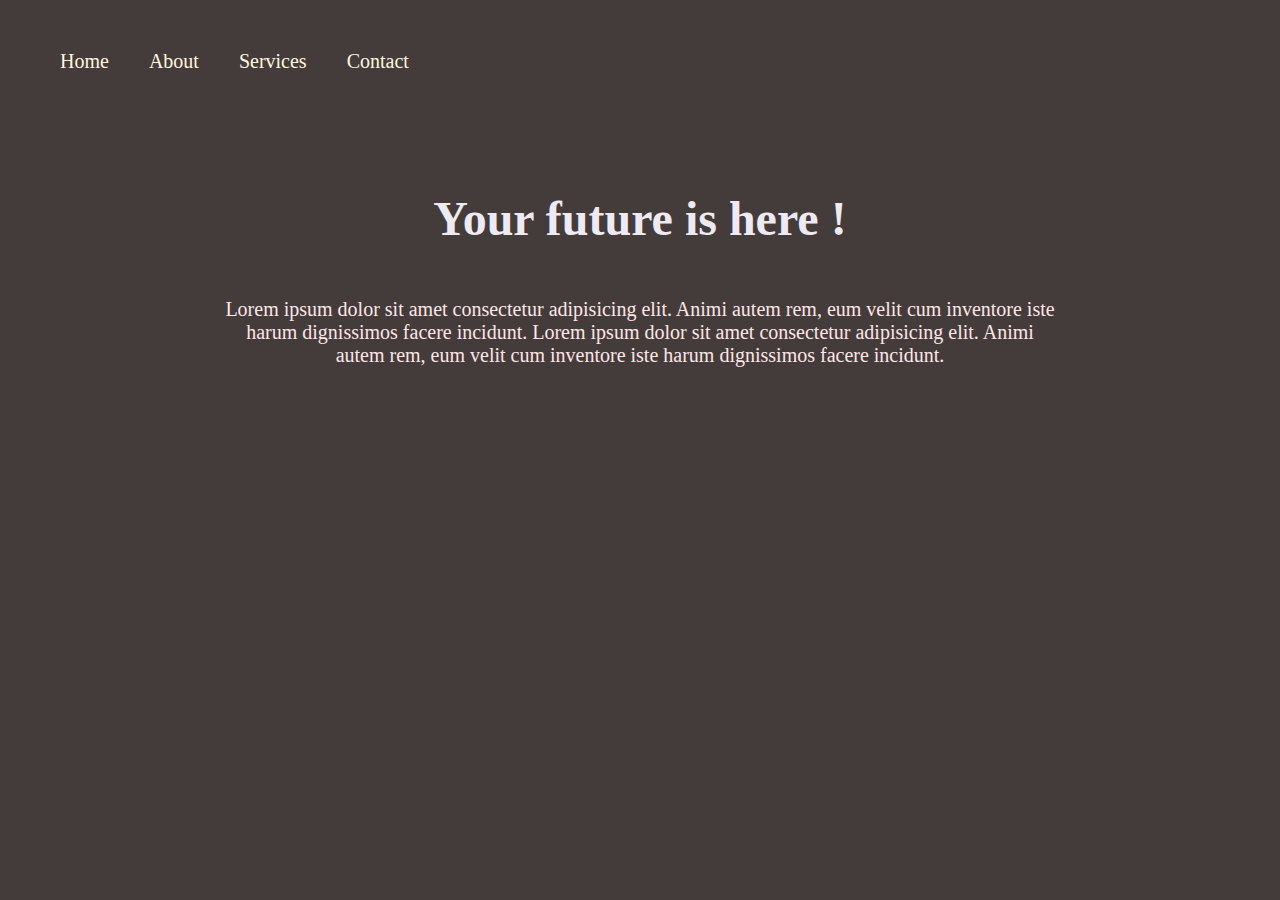
<file: HTML and CSS/advance-selector/before-after-pseudoselector.html>
<!DOCTYPE html>
<html lang="en">
<head>
    <meta charset="UTF-8">
    <meta name="viewport" content="width=device-width, initial-scale=1.0">
    <link rel="stylesheet" href="before-after-pseudoselector.css">
    <title>Before and After pseudo selector</title>
</head>
<body>
    <header class="header">
        <nav class="navbar">
            <ul class="navigation-items">
                <li class="item">Home</li>
                <li class="item">About</li>
                <li class="item">Services</li>
                <li class="item">Contact</li>
            </ul>
        </nav>
        <section class="banner">
            <h1>Your future is here !</h1>
            <p>Lorem ipsum dolor sit amet consectetur adipisicing elit. Animi autem rem, eum velit cum inventore iste harum dignissimos facere incidunt. 
                Lorem ipsum dolor sit amet consectetur adipisicing elit. Animi autem rem, eum velit cum inventore iste harum dignissimos facere incidunt.
            </p>
        </section>
    </header>
</body>
</html>
</file>
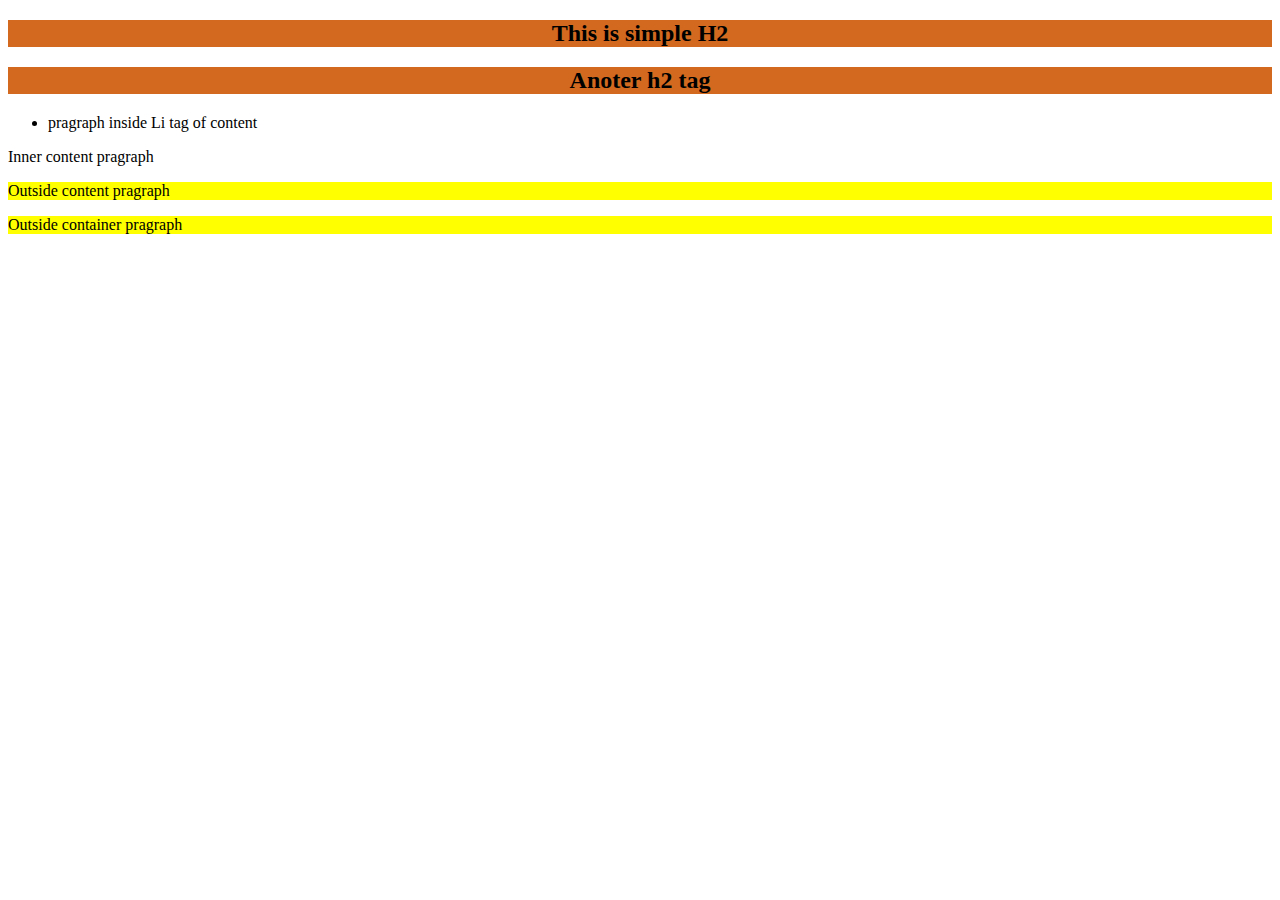
<file: HTML and CSS/advance-selector/selector.html>
<!DOCTYPE html>
<html lang="en">
<head>
    <meta charset="UTF-8">
    <meta name="viewport" content="width=device-width, initial-scale=1.0">
    <link rel="stylesheet" href="selector.css">
    <title>Advance selector</title>
</head>
<body>
    <h2>This is simple H2</h2>
    <h2>Anoter h2 tag</h2>
    <div class="container">
    <div class="content">
        <ul>
            <li>
                <p>pragraph inside Li tag of content</p>
            </li>
        </ul>
        <p>Inner content pragraph</p>
    </div>
    <p>Outside content pragraph</p>
</div>
<p>Outside container pragraph</p>
</body>
</html>
</file>
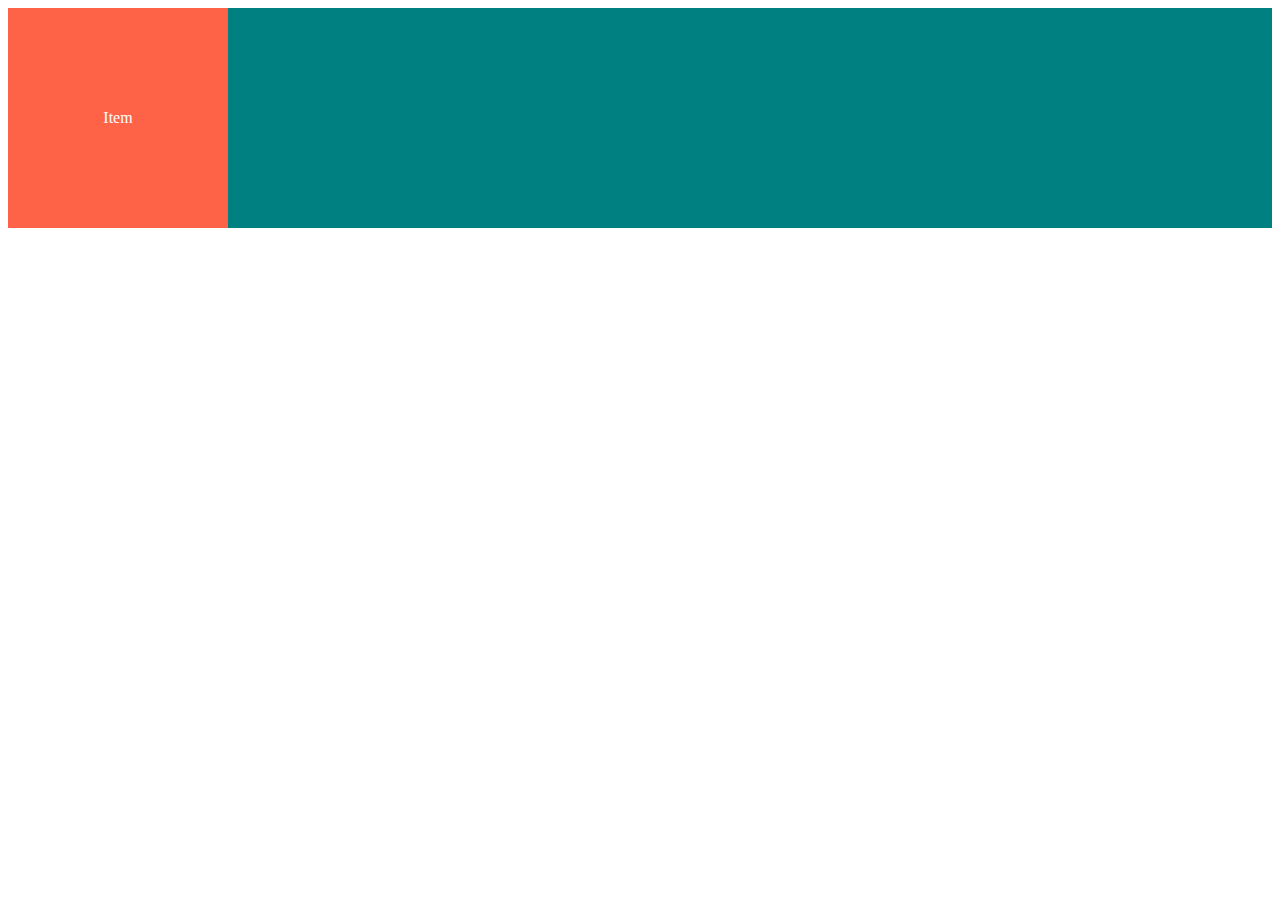
<file: HTML and CSS/Animation/animation.html>
<!DOCTYPE html>
<html lang="en">
<head>
    <meta charset="UTF-8">
    <meta name="viewport" content="width=device-width, initial-scale=1.0">
    <link rel="stylesheet" href="animation.css">
    <title>Animation and keyframes</title>
</head>
<body>
    <div class="container">
        <div class="item">
            Item
        </div>
    </div>
</body>
</html>
</file>
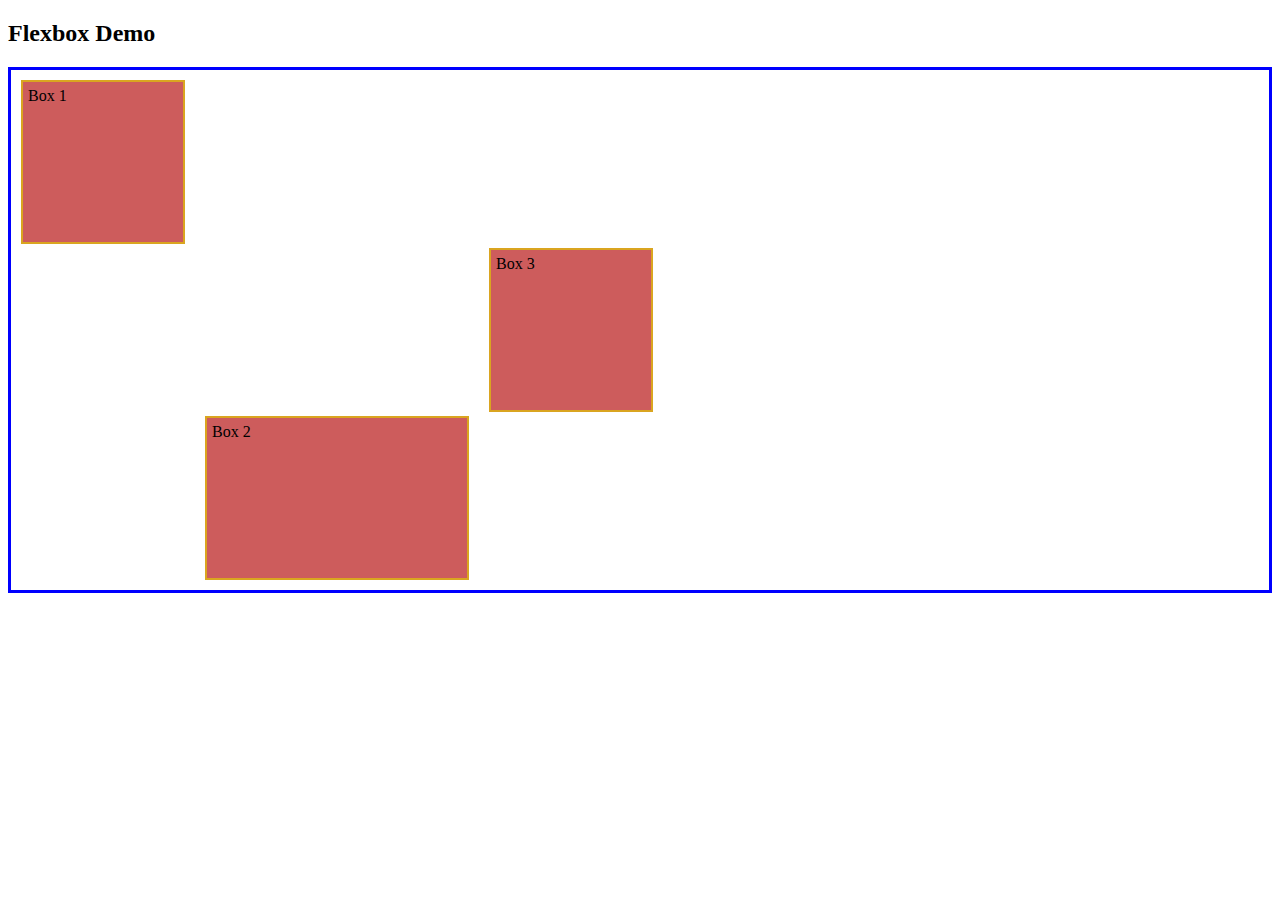
<file: HTML and CSS/Flexbox/Flebox.html>
<!DOCTYPE html>
<html lang="en">
<head>
    <meta charset="UTF-8">
    <meta name="viewport" content="width=device-width, initial-scale=1.0">
    <link rel="stylesheet" href="Flexbox.css">
    <title>Flexbox</title>
</head>
<body>
    <h2>Flexbox Demo</h2>
    <div class="flex-container">
        <div class="flex-item" id="flex-item-1">Box 1</div>
        <div class="flex-item" id="flex-item-2">Box 2</div>
        <div class="flex-item" id="flex-item-3">Box 3</div>
       <!-- <div class="flex-item" id="flex-item-4">Box 4</div>
        <div class="flex-item" id="flex-item-5">Box 5</div>
        <div class="flex-item" id="flex-item-6">Box 6</div>-->
    </div>
</body>
</html>
</file>
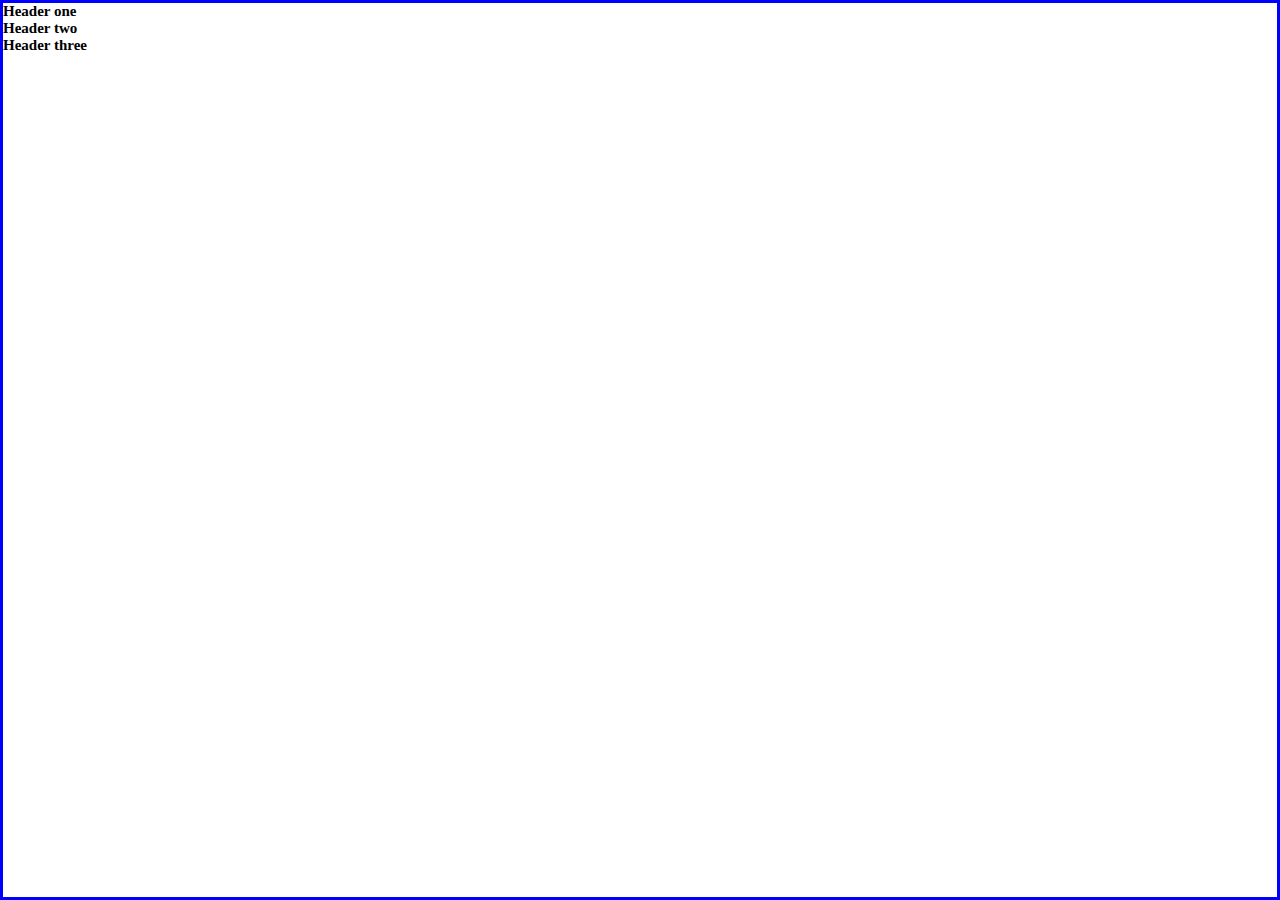
<file: HTML and CSS/Responsive/responsive.html>
<!DOCTYPE html>
<html lang="en">
<head>
    <meta charset="UTF-8">
    <meta name="viewport" content="width=device-width, initial-scale=1.0">
    <link rel="stylesheet" href="responsive.css">
    <title>Responsive units</title>
</head>
<body>
    <div class="container">
        <h2 id="one">Header one</h2>
        <h2 id="two">Header two</h2>
        <h2 id="three">Header three</h2>
    </div>
    
</body>
</html>
</file>
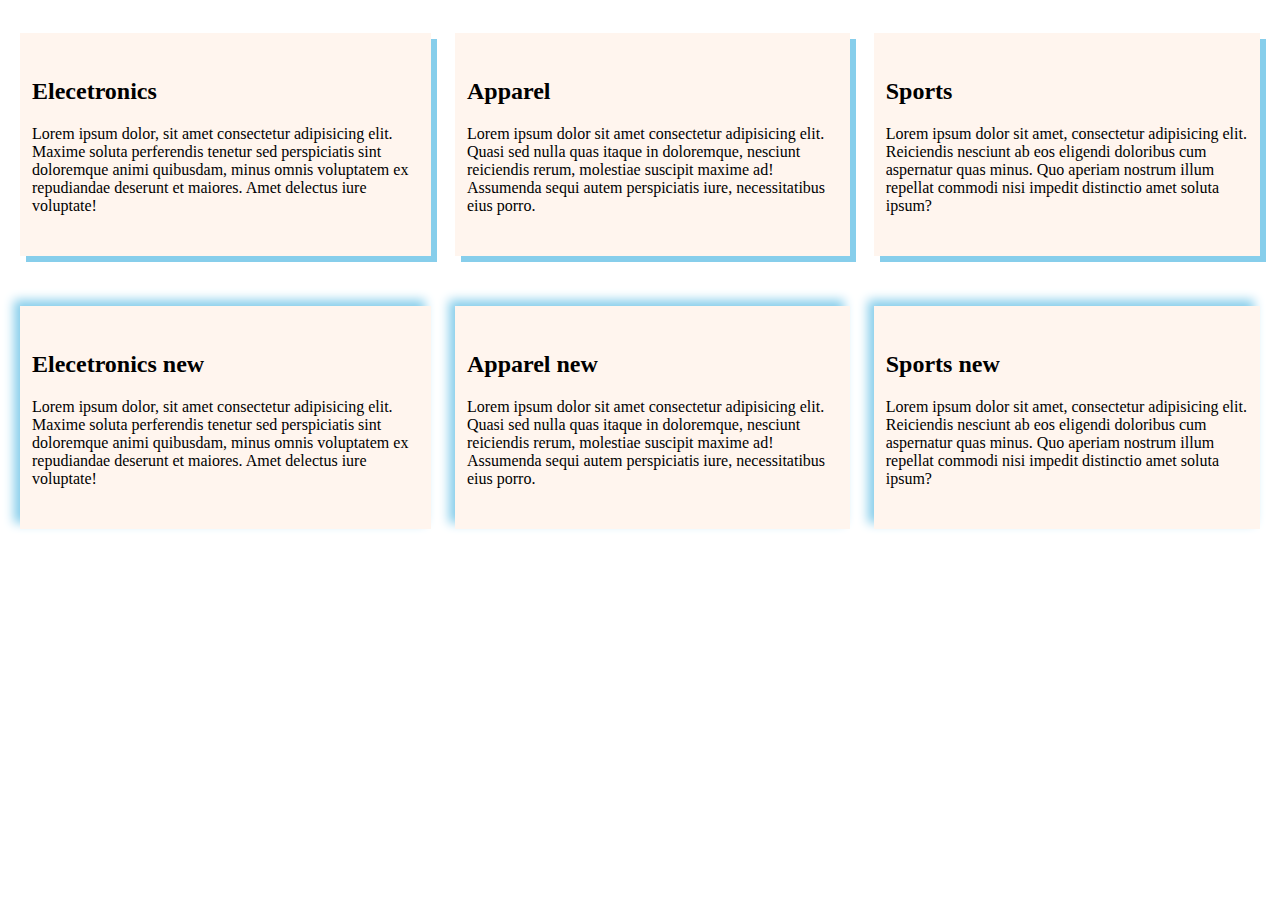
<file: HTML and CSS/shadow/shadow.html>
<!DOCTYPE html>
<html lang="en">
<head>
    <meta charset="UTF-8">
    <meta name="viewport" content="width=device-width, initial-scale=1.0">
    <link rel="stylesheet" href="shadow.css">
    <title>Box and Text shadow</title>
</head>
<body>
    <div class="container">
        <div class="card " id="card-1">
            <h2>Elecetronics </h2>
            <p>Lorem ipsum dolor, sit amet consectetur adipisicing elit. Maxime soluta perferendis tenetur sed perspiciatis sint doloremque animi quibusdam, minus omnis voluptatem ex repudiandae deserunt et maiores. Amet delectus iure voluptate!</p>
        </div>
        <div class="card " id="card-2">
            <h2>Apparel </h2>
            <p>Lorem ipsum dolor sit amet consectetur adipisicing elit. Quasi sed nulla quas itaque in doloremque, nesciunt reiciendis rerum, molestiae suscipit maxime ad! Assumenda sequi autem perspiciatis iure, necessitatibus eius porro.</p>
        </div>
        <div class="card " id="card-3">
            <h2>Sports </h2>
            <p>Lorem ipsum dolor sit amet, consectetur adipisicing elit. Reiciendis nesciunt ab eos eligendi doloribus cum aspernatur quas minus. Quo aperiam nostrum illum repellat commodi nisi impedit distinctio amet soluta ipsum?</p>

        </div>
    </div>
    <div class="container">
        <div class="card card-top" id="card-top-1">
            <h2>Elecetronics new</h2>
            <p>Lorem ipsum dolor, sit amet consectetur adipisicing elit. Maxime soluta perferendis tenetur sed perspiciatis sint doloremque animi quibusdam, minus omnis voluptatem ex repudiandae deserunt et maiores. Amet delectus iure voluptate!</p>
        </div>
        <div class="card card-top" id="card-top-2">
            <h2>Apparel new</h2>
            <p>Lorem ipsum dolor sit amet consectetur adipisicing elit. Quasi sed nulla quas itaque in doloremque, nesciunt reiciendis rerum, molestiae suscipit maxime ad! Assumenda sequi autem perspiciatis iure, necessitatibus eius porro.</p>
        </div>
        <div class="card card-top" id="card-top-3">
            <h2>Sports new</h2>
            <p>Lorem ipsum dolor sit amet, consectetur adipisicing elit. Reiciendis nesciunt ab eos eligendi doloribus cum aspernatur quas minus. Quo aperiam nostrum illum repellat commodi nisi impedit distinctio amet soluta ipsum?</p>

        </div>
    </div>
</body>
</html>
</file>
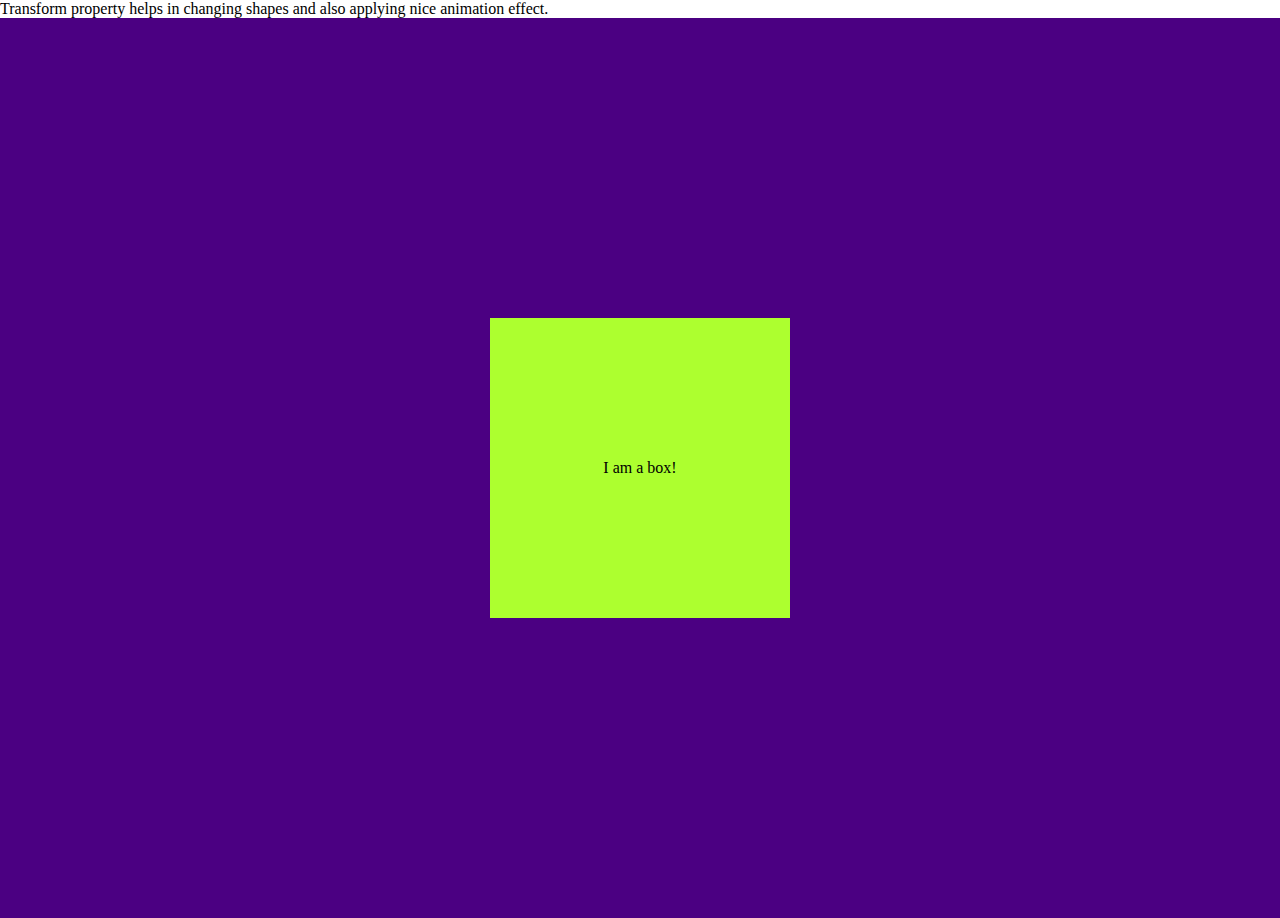
<file: HTML and CSS/Transform/transform.html>
<!DOCTYPE html>
<html lang="en">
<head>
    <meta charset="UTF-8">
    <meta name="viewport" content="width=device-width, initial-scale=1.0">
    <link rel="stylesheet" href="transform.css">
    <title>Transform in css</title>
</head>
<body>
    <p>Transform property helps in changing shapes and also applying nice animation effect. </p>
    <div class="container">
        
        <div class="box">
           I am a box! 
        </div>
    </div>
    
</body>
</html>
</file>
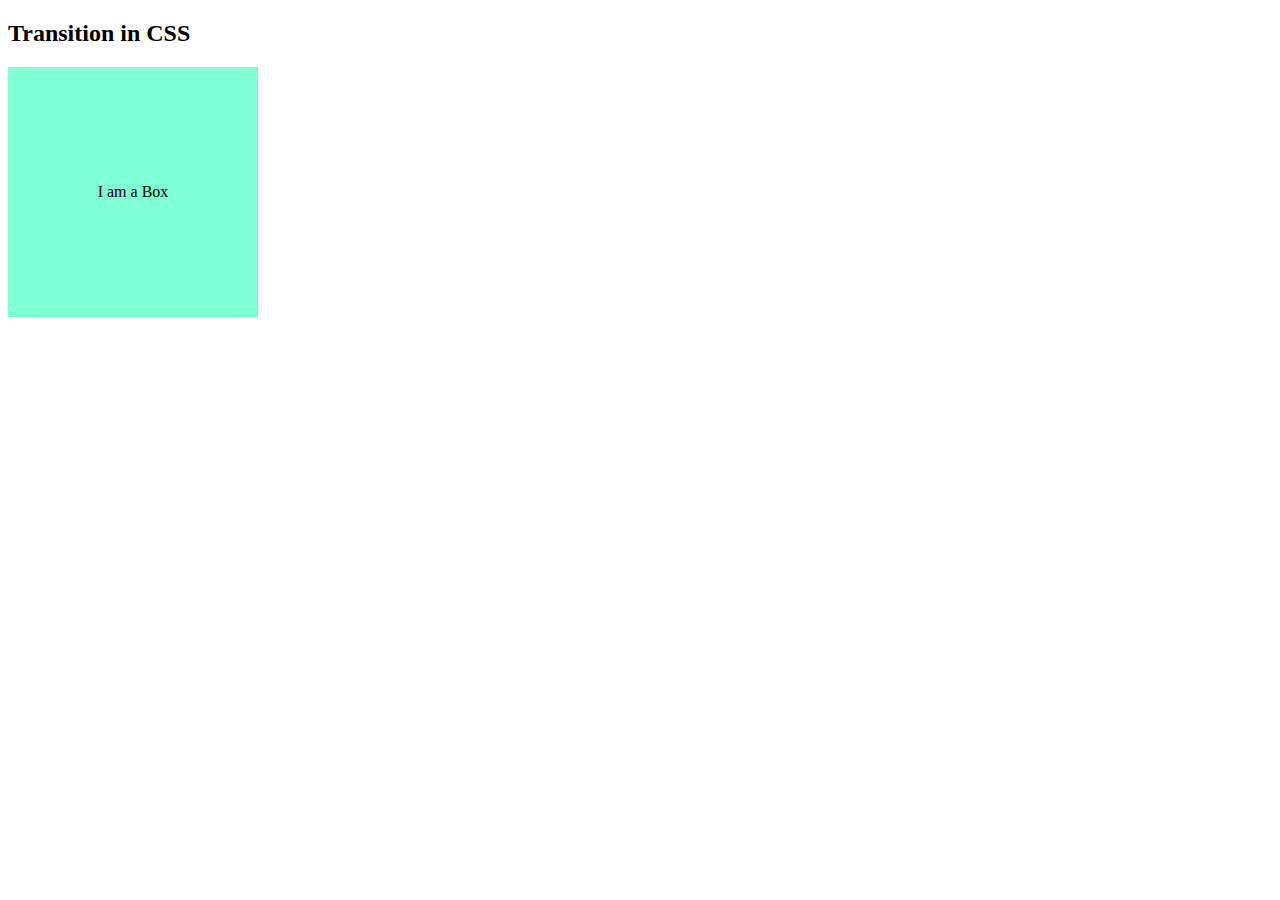
<file: HTML and CSS/Transition/transtion.html>
<!DOCTYPE html>
<html lang="en">
<head>
    <meta charset="UTF-8">
    <meta name="viewport" content="width=device-width, initial-scale=1.0">
    <link rel="stylesheet" href="transition.css">
    <title>transition in css</title>
</head>
<body>
   <h2>Transition in CSS</h2> 
   <div class="box">
    I am a Box
   </div>
</body>
</html>
</file>
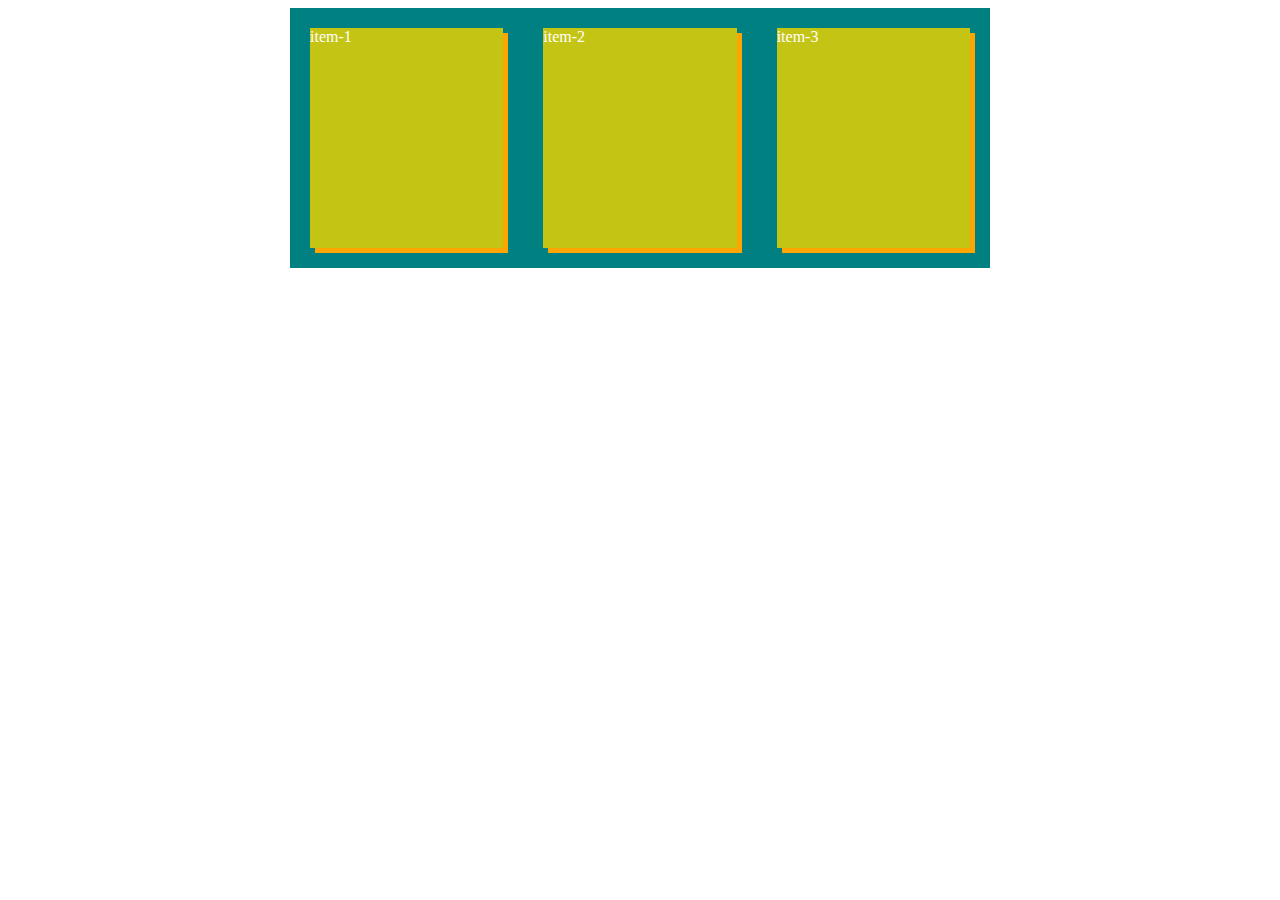
<file: HTML and CSS/Variables and properties/varprop.html>
<!DOCTYPE html>
<html lang="en">
<head>
    <meta charset="UTF-8">
    <meta name="viewport" content="width=device-width, initial-scale=1.0">
    <link rel="stylesheet" href="varprop.css">
    <title>Custom properties and CSS variables</title>
</head>
<body>
    <div class="container">
        <div class="item">item-1</div>
        <div class="item">item-2</div>
        <div class="item">item-3</div>
        
    </div>
</body>
</html>
</file>
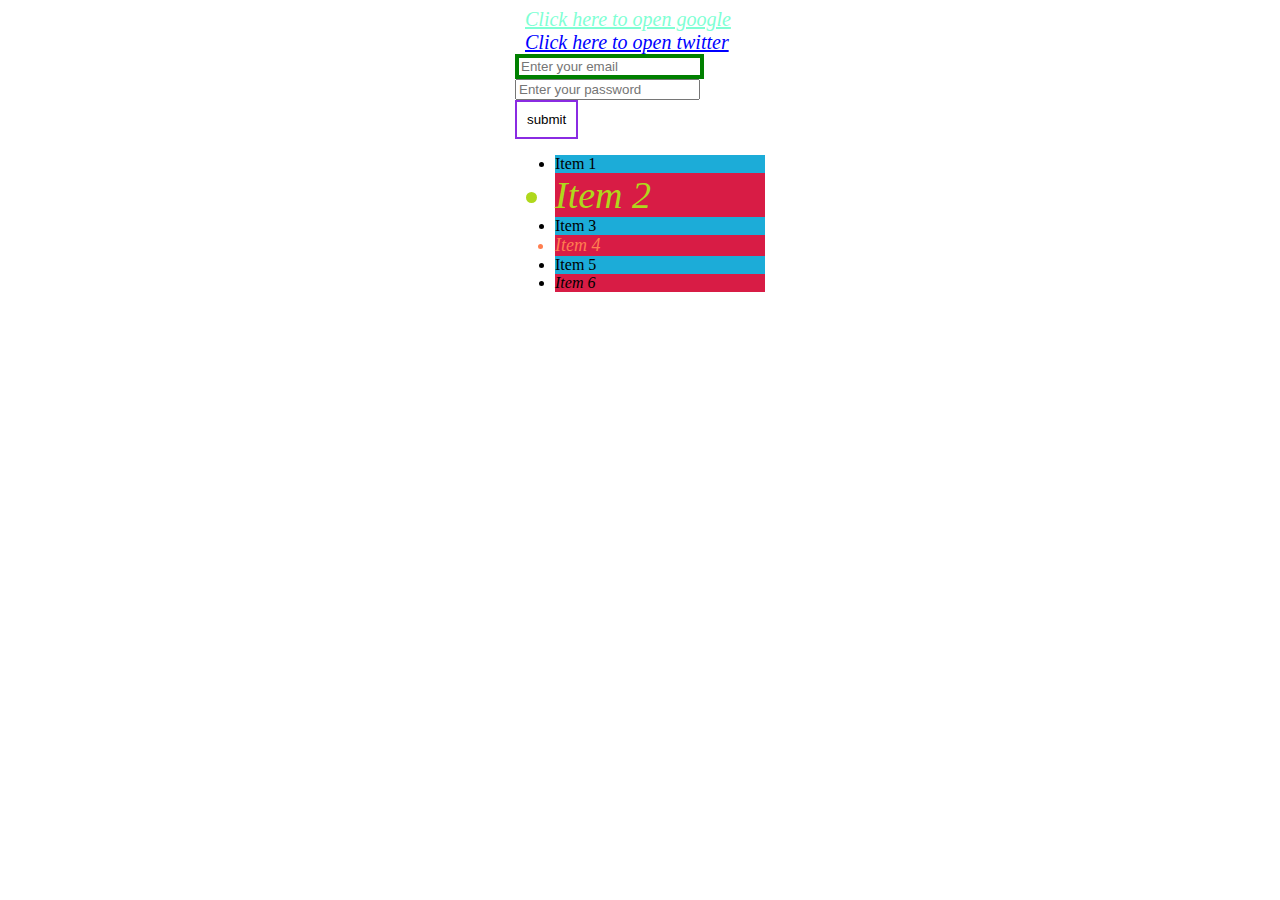
<file: HTML and CSS/advance-selector/advance pseudo/advancepseudo.html>
<!DOCTYPE html>
<html lang="en">
<head>
    <meta charset="UTF-8">
    <meta name="viewport" content="width=device-width, initial-scale=1.0">
    <title>nth child pseudo and attribute</title>
    <link rel="stylesheet" href="advancepseudo.css">
</head>
<body>
    <div class="container">
        <a href="http://google.com" target="_blank">Click here to open google</a><br>
        <a href="http://twitter.com" target="_self">Click here to open twitter</a><br>
        <form action="" class="form-control">
        <input type="text" name="email" placeholder="Enter your email">
        <input type="password" name="password" placeholder="Enter your password">
        <input type="submit" value="submit">
    </form>
    <ul>
        <li class="item" id="item-1">Item 1</li>
        <li class="item" id="item-2">Item 2</li>
        <li class="item" id="item-3">Item 3</li>
        <li class="item" id="item-4">Item 4</li>
        <li class="item" id="item-5">Item 5</li>
        <li class="item" id="item-6">Item 6</li>
    </ul>
    </div>
</body>
</html>
</file>
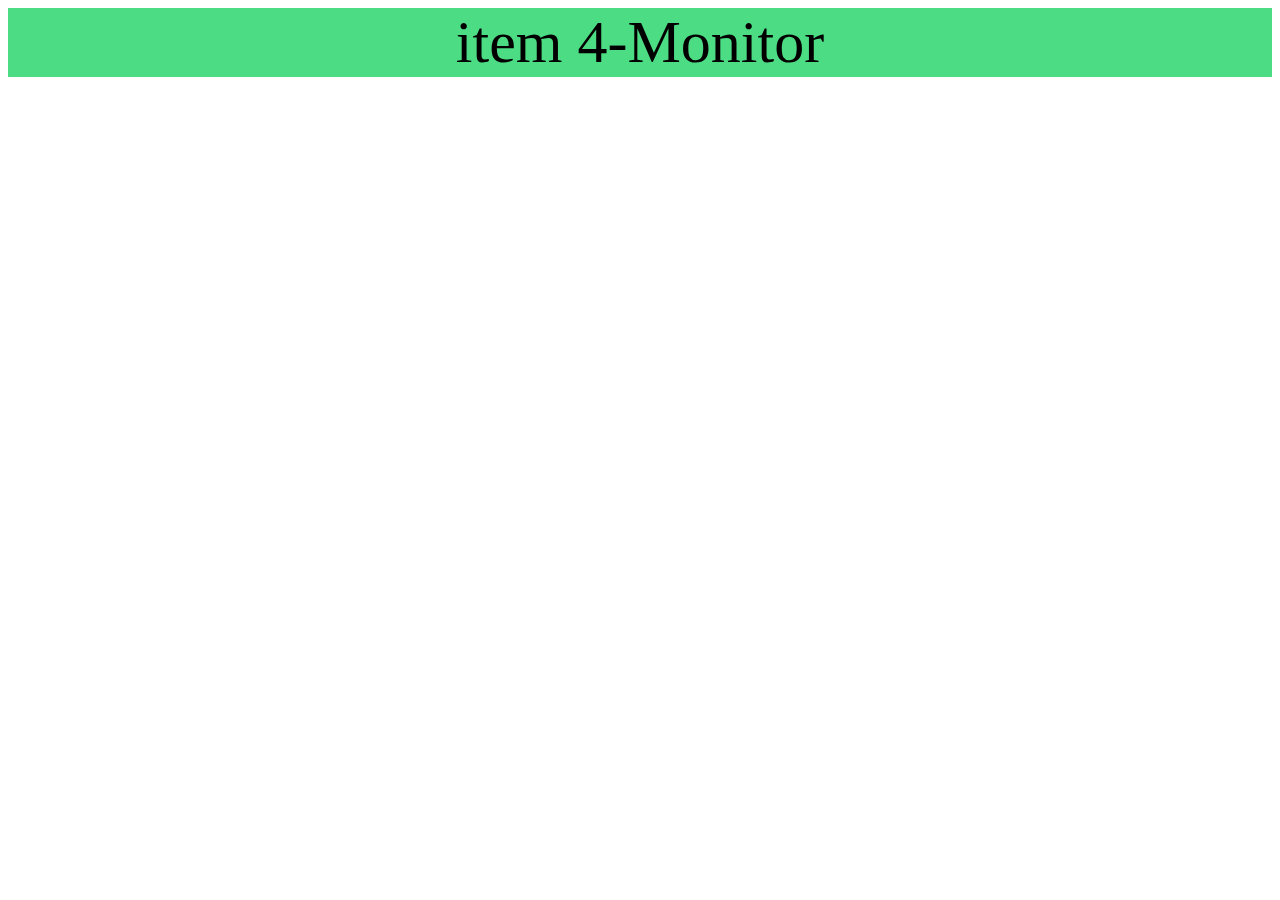
<file: HTML and CSS/Responsive/mediaquery/mediaquery.html>
<!DOCTYPE html>
<html lang="en">
<head>
    <meta charset="UTF-8">
    <meta name="viewport" content="width=device-width, initial-scale=1.0">
    <link rel="stylesheet" href="mediaquery.css">
    <title>Mediaqueries</title>
</head>
<body>
    <div class="item" id="item-1">item 1- Phone</div>
    <div class="item" id="item-2">item 2-Tablet</div>
    <div class="item" id="item-3">item 3-Laptop</div>
    <div class="item" id="item-4">item 4-Monitor</div>
</body>
</html>
</file>
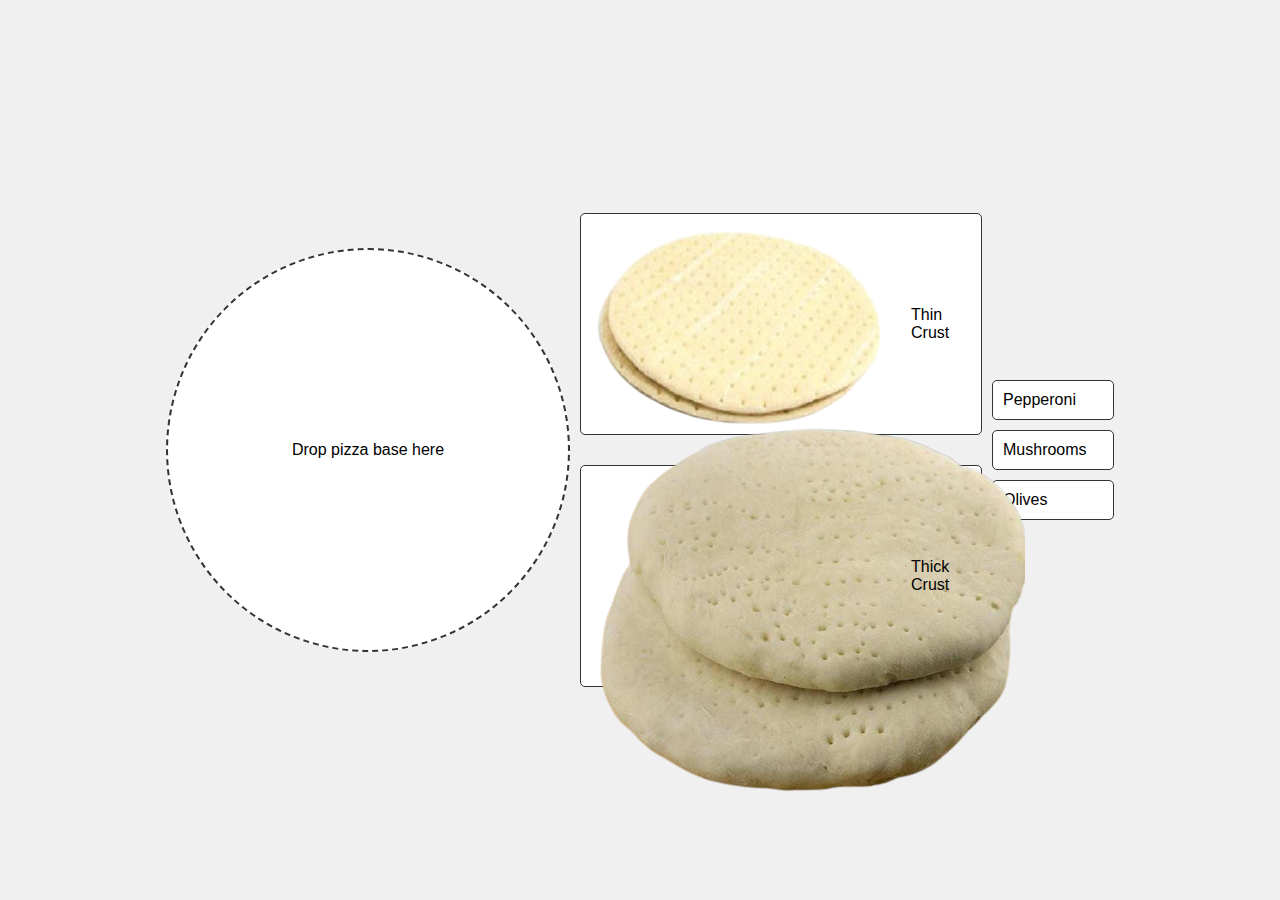
<file: HTML and CSS/Responsive/mediaquery/assignment/demo.html>
<!DOCTYPE html>
<html lang="en">
<head>
<meta charset="UTF-8">
<meta name="viewport" content="width=device-width, initial-scale=1.0">
<link rel="stylesheet" href="demo.css">
<title>Pizza Base Selection</title>
</head>
<body>
  <div class="pizza-container">
    <div class="empty-circle" id="drop-area">
      <p>Drop pizza base here</p>
    </div>
    <div class="pizza-options">
        <div class="pizza-base" draggable="true" id="thin-crust">
            <div class="crust-image"><img src="thin-crust.png" alt="Thin Crust"></div>
            <div class="crust-name">Thin Crust</div>
          </div>
          <div class="pizza-base" draggable="true" id="thick-crust">
            <div class="crust-image"><img src="thick-crust.png" alt="Thick Crust"></div>
            <div class="crust-name">Thick Crust</div>
          </div>
          
    </div>
    <div class="ingredient-list">
        <div class="ingredient-option" draggable="true" id="Pepperoni">Pepperoni</div>
        <div class="ingredient-option" draggable="true" id="Mushrooms">Mushrooms</div>
        <div class="ingredient-option" draggable="true" id="Olives">Olives</div>
      </div>
      
  
  <script src="demo.js"></script>
</body>
</html>
</file>
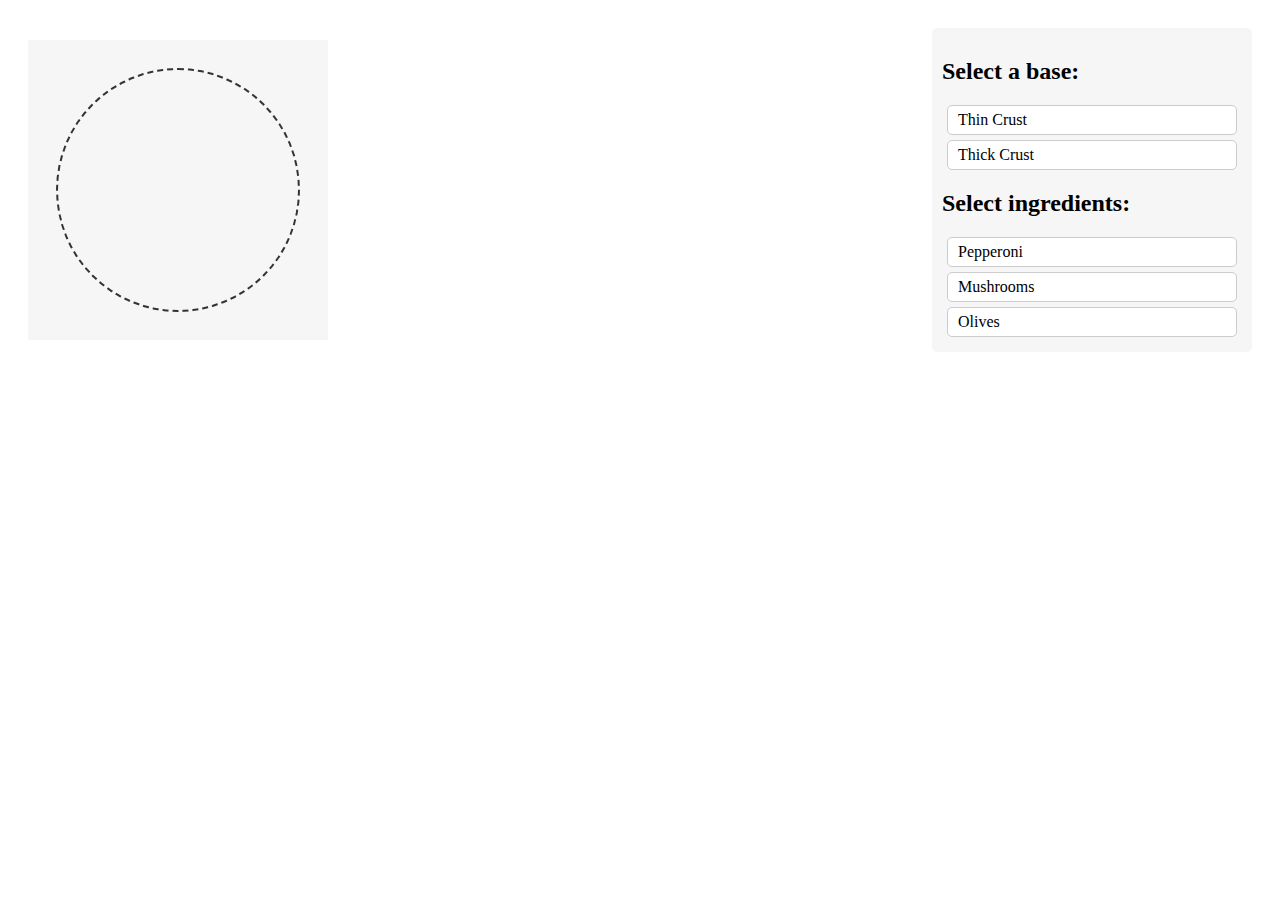
<file: HTML and CSS/Responsive/mediaquery/assignment/pizza.html>
<!DOCTYPE html>
<html lang="en">
<head>
  <meta charset="UTF-8">
  <meta name="viewport" content="width=device-width, initial-scale=1.0">
  <link rel="stylesheet" href="pizza.css">
  <title>Pizza Builder</title>
</head>
<body>
  <div class="container">
    <div class="pizza">
      <div id="pizza-base" class="circle"></div>
    </div>
    <div class="ingredients">
      <h2>Select a base:</h2>
      <div class="base-option" id="base1">Thin Crust</div>
      <div class="base-option" id="base2">Thick Crust</div>
      
      <h2>Select ingredients:</h2>
      <div class="ingredient-option" id="ingredient1">Pepperoni</div>
      <div class="ingredient-option" id="ingredient2">Mushrooms</div>
      <div class="ingredient-option" id="ingredient3">Olives</div>
    </div>
  </div>
  <script src="pizza.js"></script>
</body>
</html>
</file>
<file: HTML and CSS/advance-selector/before-after-pseudoselector.css>
body{
    background-color: rgb(68, 59, 59);
    color: cornsilk;
    margin: 0;
    padding: 0;
    
}
.header::before{/*place this pseudo element before the menu*/
    content: " ";/* place empty content and put image as background */
    background: url(https://media.istockphoto.com/id/1166811262/photo/the-most-productive-work-environment-in-the-industry.jpg?s=1024x1024&w=is&k=20&c=NdpwrBhK1ZkkFDLKOXfRzZn8axhgf0Z_AXNjrlkm1ZE=) no-repeat center center/cover;
    position: absolute;/*align according to the document from top and left 0 0*/
    top: 0;
    left: 0px;
    opacity: 0.5;
    width: 100%;
    height: 100%;
    z-index: -1;/* push the image to the background, z-index will work bcz position is set here*/
}
.banner{
    display: flex;
    flex-direction: column;
    margin: 2px 220px;
    justify-content: center;
    height: 300px;
    align-items: center;
}
h1{
    font-size: 3rem;
    color: rgb(238, 234, 243);
}
p{
    text-align: center;
    font-size: 20px;
    color: rgb(255, 230, 230);
}

/*.banner::before{
    content: "Inserting content before banner";
}*/
/*.banner::after{
    content: "Inserting content after banner";
}*/
.navigation-items{
    display: flex;
    font-size: 20px;
}
.navigation-items li{
    list-style: none;
    padding: 30px 20px;
}
</file>
<file: HTML and CSS/advance-selector/selector.css>
h2{
    background-color: chocolate;
    color: black;
    font-weight: bold;
    text-align: center;
}
/*Below is tagetting only those P tag which are any level child of li which are any level child of div */
/*div p{
    background-color: blue;
    color: white;
}*/
/*Below is tagetting only those P tag which are any level child of div */
/*div li p{
    background-color: blue;
    color: white;
}*/
/*Below is tagetting only those P tag which are direct child of div */
/*div > p{
    background-color: blue;
    color: white;
}*/
/*Below is tagetting only those P tag which are direct child of div OR p is right after div*/
div + p{
    background-color: yellow;
}
</file>
<file: HTML and CSS/Animation/animation.css>
.container{
    background-color: teal;
}
.item{
    width: 220px;
    height: 220px;
    background-color: tomato;
    text-align: center;
    line-height: 220px;
    color: white;
    position: relative;
    animation-name: item-animation;
    animation-name: item-animation-2;
    animation-duration: 6s;
    animation-iteration-count: 1;
    /*animation-fill-mode: forwards;stop at the last count at the TO POSITION*/
    /*animation-fill-mode:alternate;stop at the last count at the from POSITION*/
    /*animation-timing-function: ease-in-out;*/
    /* animation-delay: 4s; Start after intial delay of 4s*/
    /*animation-direction: alternate-reverse;*/
}
@keyframes item-animation-2 {
    0%{
        left:1000px;
        top: 0px;


    }
    25%{
        left: 1000px;
        top: 300px;


    }
    50%{
        left: 500px;
        top: 300px;

    }
    75%{
        left: 0px;
        top: 300px;


    }
    100%{
        left: 0px;
        top: 0px;
    }
    
}
@keyframes item-animation {
    from{
        width: 200px;
    }
    to{
        width: 600px;
    }

}
</file>
<file: HTML and CSS/Flexbox/Flexbox.css>
.flex-container{
    width: :100%;
    height: 520px;
    border: 3px solid blue;
    display: flex;
    flex-direction: row;
   /* flex-direction: column;
    flex-direction: row-reverse;
    flex-direction: column-reverse;*/
    /*flex-wrap:wrap;*/
    /* flex-wrap:wrap-reverse;*/
    /*flex-flow:row-reverse wrap-reverse;*/
   /* justify-content:center;*/
   /* justify-content:space-between;
    justify-content:space-around;
    justify-content:space-evenly;*/
    /*align-items:center;
    align-items:flex-end;
    align-items:flex-start;
    align-items:stretch;*/
}
.flex-item{
    border: 2px solid goldenrod;
    background-color: indianred;
    width: 150px;
    height: 150px;
    margin: 10px;
    padding: 5px;
}
#flex-item-1{
/*flex-grow: 3;*/
}
#flex-item-2{
    flex-basis: 250px;
    align-self: flex-end;


}
#flex-item-3{
   /* flex-basis: 300px;
    flex: 3 3 300px;*/
    align-self: flex-start;
    align-self: flex-end;
    align-self: center;


}
</file>
<file: HTML and CSS/Responsive/responsive.css>
*{
    margin: 0;
    padding: 0;
    box-sizing: border-box;
}
html{
    font-size: 20px;
}
.container{
    font-size: 10px;
    border: 3px solid blue;
    
     /*height: 612px;*/
     height: 100vh;
     width: 100vw;
}
#one{
   /* font-size: 2em;/*2em=2*font size of immidiate parent =2*10=20px*/
   /* padding: 3em;*/
}
#two{
  /*  font-size: 3rem;/*calculate based on root html element 3rem=3*20(html)=60px*/
  /*  padding: 2rem;/*calculate based on root html element 2rem=2*20(html)=40px*/
}
</file>
<file: HTML and CSS/shadow/shadow.css>
.container{
    display: flex;
    margin: auto;
    align-items:center ;
    justify-content: center;
}
.card{
    padding: 25px 12px;
    margin: 25px 12px;
    background-color: seashell;
    box-shadow: 6px 6px skyblue;
}
.card-top{
    box-shadow: -6px -6px 10px skyblue;
}
</file>
<file: HTML and CSS/Transform/transform.css>
*{
    margin: 0px;
    padding: 0px;

}
.container{
    background-color: indigo;
    color: white;
    height: 100vb;
    display: flex;
    justify-content: center;
    align-items: center;
    
}
.box{
    height: 300px;
    width: 300px;
    background-color: greenyellow;
    display: flex ;
    justify-content: center;
    align-items: center;
    color: black;
    transition: all 1s ease-in-out;
    
}
.box:hover{
    /*transform: rotate(360deg);*/
    /* transform: skew(45deg);*/
    /*transform: scale(2);*/
   /* transform: translate(100px);*/
   transform: translate(100px,100px);
}
</file>
<file: HTML and CSS/Transition/transition.css>
.box{
    height: 250px;
    width: 250px;
    background-color: aquamarine;
    display:flex;
    justify-content: center;
    align-items: center;
    transition-property: background-color;/*the property you want to apply transition*/
    transition-duration: 1s;
    transition-timing-function: ease-in-out;
    transition-delay: 3s;
    /*Short hand way of applying transition
    transition: background-color 1s ease-in-out 3s;*/
    transition: all 1s ease-in-out 1s;
    /*Transition only works for continues value prorperty like color,opacity,margin,width*/
}.box:hover{
    background-color: greenyellow;
    width: 500px;
    height: 500px;
    font-size: 50px;
    border-radius: 50%;
}
</file>
<file: HTML and CSS/Variables and properties/varprop.css>
:root{/*Declare global variables here*/
    --item-color:rgb(196, 196, 21);
    --primary-color:teal;
    --secondary-color:orange;
    --max-w: 700px;
}
.item{
   
    width: 220px;
    height: 220px;
    background-color: var(--item-color);
    border: 2px var(--secondary-color);
    color: white;
    margin: 20px;
    box-shadow: 5px 5px var(--secondary-color);
}
.container{
    display: flex;
    background-color: var(--primary-color);
    max-width: var(--max-w);
    margin: auto;
    justify-content: center;
    align-items: center;
}
</file>
<file: HTML and CSS/advance-selector/advance pseudo/advancepseudo.css>
.container{
    width: 250px;
    margin: auto;
}
input{
    display: block;
}
input[type='text']{
    border: 4px solid green;
}
input[type='submit']{
    background: none;
    border: 2px solid blueviolet;
    padding: 10px;
}
a[target]{
    padding: 10px;
    font-size: 20px;
    font-style: italic;
    color: aquamarine;
}
a[target='_self']{
    padding: 10px;
    font-size: 20px;
    font-style: italic;
    color: blue;
}
li:nth-child(4){
    color: coral;
    font-size: large;
}
li:nth-child(2){
    color: rgb(175, 216, 28);
    font-size: 38px;
}
/*target even elements takes value of n=0,1*/
li:nth-child(2n+0){
    background-color: rgb(216, 28, 69);
   
}
/*target odd elements*/
li:nth-child(2n+1){
    background-color: rgb(28, 172, 216);
   
}
li:nth-child(even){
    font-style: italic;
   
}
</file>
<file: HTML and CSS/Responsive/mediaquery/mediaquery.css>
.item{
    background-color: aquamarine;
    color: black;
    text-align: center;
    font-size: 60px;
    display: none;
}
/*0px to 300px width apply below rules*/
@media(max-width:300px){
    #item-1{
        display: block;
    }
}
@media(min-width:300px) and (max-width:500px){
    
    #item-2{
        display: block;
        background-color: rgb(132,165,42);
    }
    
}
@media(min-width:300px) and (max-width:800px){
    #item-3{
        display: block;
        background-color: rgb(42,147,165);
    }
}
@media(min-width:800px){
    #item-4{
        display: block;
        background-color: rgb(76, 221, 132);
    }
}
</file>
<file: HTML and CSS/Responsive/mediaquery/assignment/demo.css>
body {
    font-family: Arial, sans-serif;
    margin: 0;
    display: flex;
    justify-content: center;
    align-items: center;
    height: 100vh;
    background-color: #f0f0f0;
  }
  
  .pizza-container {
    display: flex;
    align-items: center;
  }
  
  .empty-circle {
    width: 400px;
    height: 400px;
    border: 2px dashed #333;
    border-radius: 50%;
    display: flex;
    justify-content: center;
    align-items: center;
    background-color: white;
    cursor: pointer;
  }
  
  .pizza-options {
    display: flex;
    flex-direction: column;
    gap: 10px;
    
  }
  
  .pizza-base {
    width: 380px;
    border: 1px solid #333;
    border-radius: 5px;
    cursor: pointer;
    height: 200px;
  }
  .ingredient-list {
    display: flex;
    flex-direction: column;
    gap: 10px;
  }
  .ingredient-option{
    width: 100px;
    padding: 10px;
    border: 1px solid #333;
    border-radius: 5px;
    background-color: white;
    cursor: pointer;
  }
  .ingredient-option {
    /* Existing styles */
    cursor: grab;
  }
  
  .ingredient-option:active {
    opacity: 0.7; /* Reduce opacity when dragging */
  }
  /* Add this class to the selected ingredient */
.selected {
    background-color: lightblue;
    color: #333;
  }

 .pizza-base {
  width: 380px;
  border: 1px solid #333;
  border-radius: 5px;
  cursor: pointer;
  height: 200px;
  margin: 10px; /* Add margin for spacing */
  padding: 10px; /* Add padding for inner content */
  display: flex;
  align-items: center;
  justify-content: center;
  background-color: white;
  position: relative; /* Add relative positioning */
}
.crust-image{
    width: 20px;
    margin-right: 300px;
    height: 300px;
}
.thick-crust{
    width: 20px;
    height: 20px;
    
}
</file>
<file: HTML and CSS/Responsive/mediaquery/assignment/pizza.css>
.container {
    display: flex;
    justify-content: space-between;
    align-items: center;
    padding: 20px;
  }
  
  .pizza {
    width: 300px;
    height: 300px;
    background-color: #f6f6f6;
    display: flex;
    justify-content: center;
    align-items: center;
    position: relative;
  }
  
  .circle {
    width: 80%;
    height: 80%;
    background-color: transparent;
    border: 2px dashed #333;
    border-radius: 50%;
  }
  
  .ingredients {
    width: 300px;
    padding: 10px;
    background-color: #f6f6f6;
    border-radius: 5px;
  }
  
  .base-option,
  .ingredient-option {
    padding: 5px 10px;
    margin: 5px;
    background-color: #fff;
    border: 1px solid #ccc;
    border-radius: 5px;
    cursor: pointer;
  }
</file>
